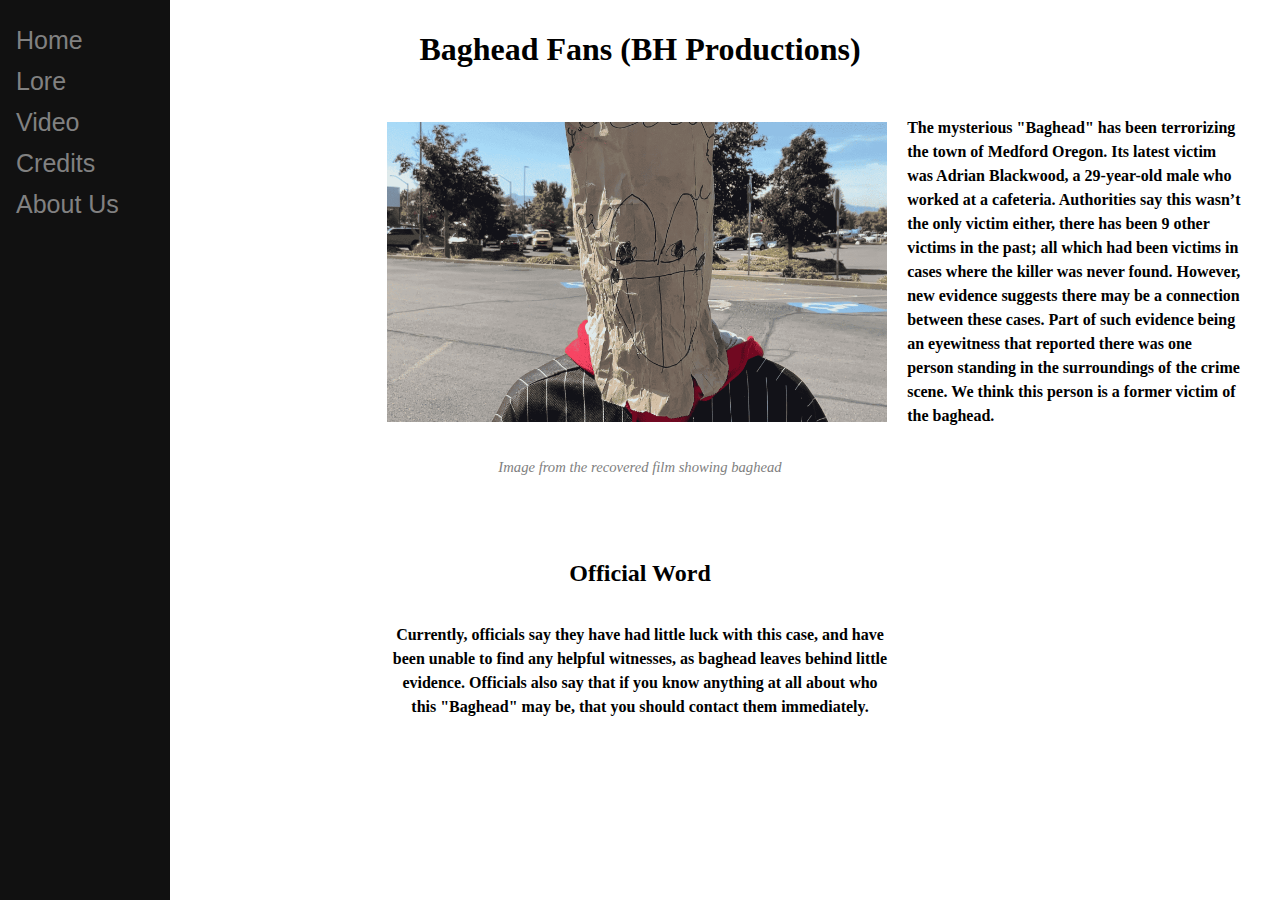
<file: index.html>
<!DOCTYPE html>
<html lang="en">

<head>
	<title>Baghead Fans</title>
	<link rel="stylesheet" href="styles/styles.css">
	<link rel="stylesheet" href="styles/sidebar.css">
	<meta name="viewport" content="width=device-width, initial-scale=1">
</head>

<body>
	<h1 class="heading">Baghead Fans (BH Productions)</h1>
	<div class="sidenav">
		<a href="index.html">Home</a>
		<a href="lore.html">Lore</a>
		<a href="video.html">Video</a>
		<a href="credits.html">Credits</a>
		<a href="about.html">About Us</a>
	</div>
	<div class="container">
		<img src="Baghead_Compressed.png" alt="Baghead_Compressed" width="500" height="300">
		<!-- Cannon Birthday is May 1st 1995, go nuts -->
		<p id="story">
			The mysterious &quot;Baghead&quot; has been terrorizing the town of Medford Oregon. Its latest victim was 			Adrian Blackwood, a 29-year-old male who worked at a cafeteria. Authorities say this wasn’t the only 
			victim either, there has been 9 other victims in the past; all which had been victims in cases where the 
			killer was never found. However, new evidence suggests there may be a connection between these cases. Part 
			of such evidence being an eyewitness that reported there was one person standing in the surroundings of the 
			crime scene. We think this person is a former victim of the baghead. 
		</p>
	</div>
	<p id="image-subheading" class="subheading">Image from the recovered film showing baghead</p>
	<div class="content2">
		<h2>Official Word</h2>
		<p id="offical">
			Currently, officials say they have had little luck with this case, and have been unable to find any 
			helpful witnesses, as baghead leaves behind little evidence. Officials also say that if you know 
			anything at all about who this &quot;Baghead&quot; may be, that you should contact them immediately. 
		</p>
	</div>
</body>

</html>
</file>
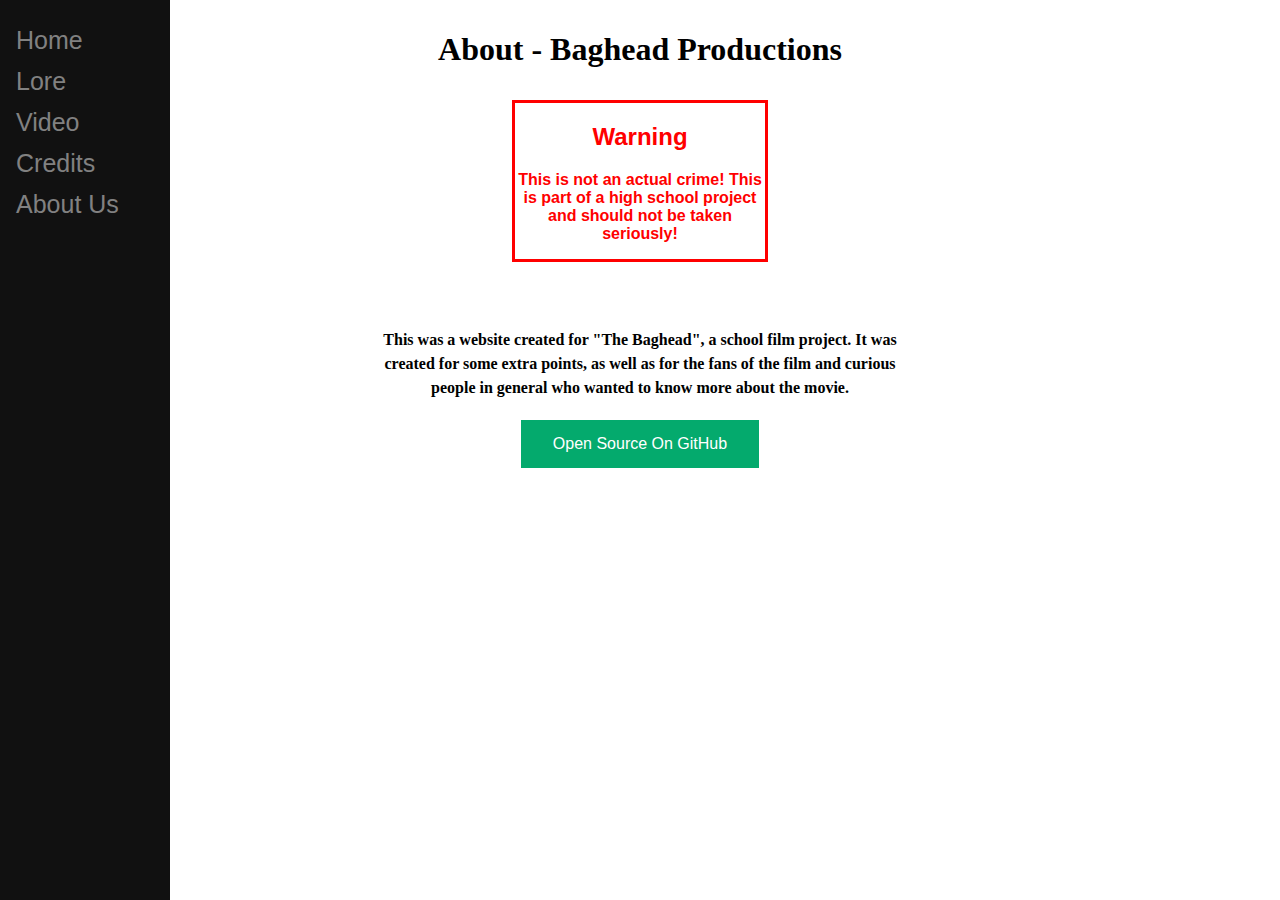
<file: about.html>
<!DOCTYPE html>
<html lang="en">

<head>
    <title>About - Baghead Fans</title>
    <link rel="stylesheet" href="styles/styles.css">
    <link rel="stylesheet" href="styles/aboutstyles.css">
    <link rel="stylesheet" href="styles/sidebar.css">
    <meta name="viewport" content="width=device-width, initial-scale=1">
</head>

<body>
    <h1 class="heading">About - Baghead Productions</h1>
    <div class="sidenav">
        <a href="index.html">Home</a>
        <a href="lore.html">Lore</a>
        <a href="video.html">Video</a>
        <a href="credits.html">Credits</a>
        <a href="about.html">About Us</a>
    </div>
    <div class="warning-border">
        <h2>Warning</h2>
        <p>
            This is not an actual crime! This is part of a high school project and should not be
            taken seriously!
        </p>
    </div>
    <div class="content">
        <p>
            This was a website created for &quot;The Baghead&quot;, a school film project. 
            It was created for some extra points, as well as for the fans of the film and 
            curious people in general who wanted to know more about the movie.
        </p>
    </div>
    <button class="button" type="button" onclick="window.open('https://github.com/baghead-official/baghead')">Open Source On GitHub</button>
</body>

</html>
</file>
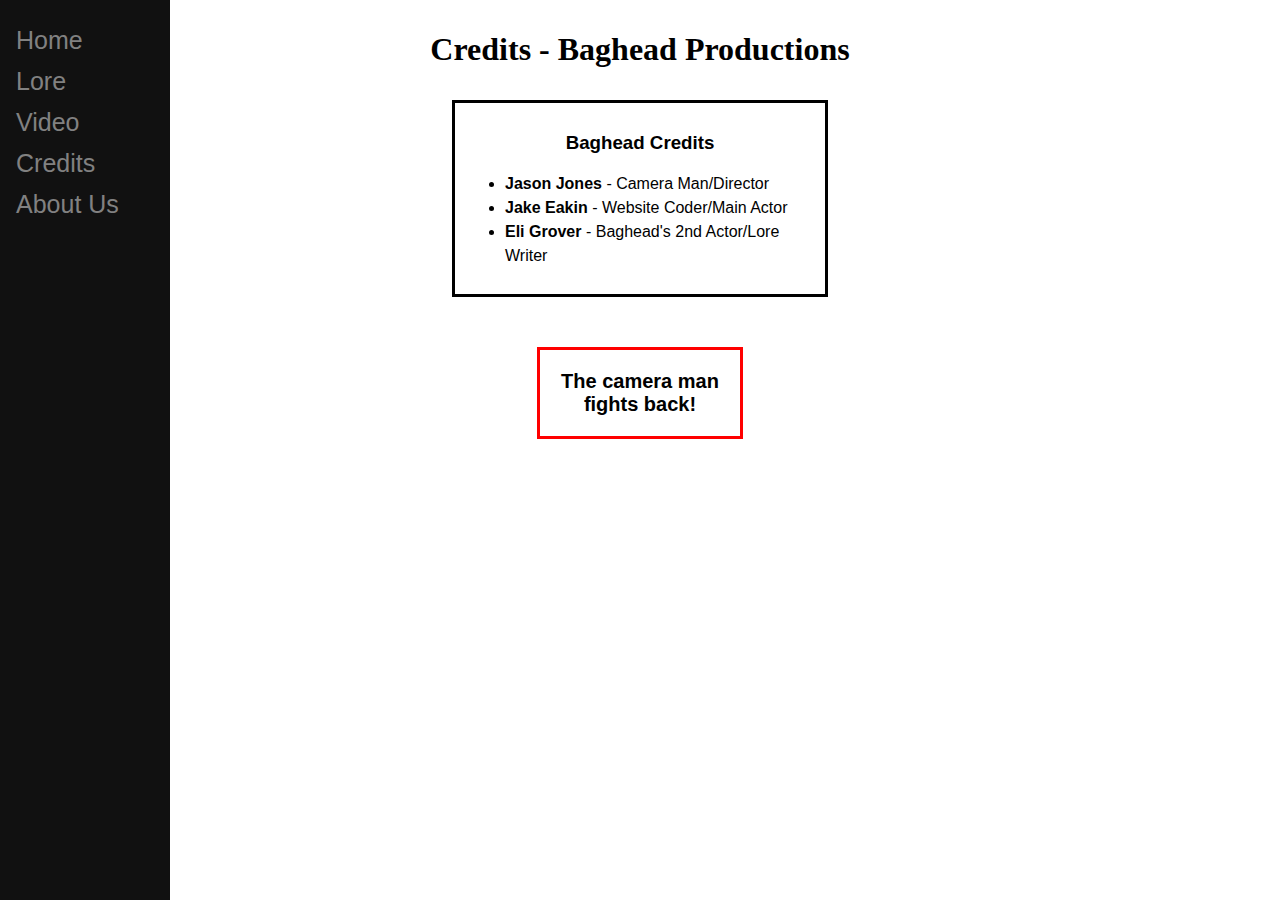
<file: credits.html>
<!DOCTYPE html>
<html lang="en">

<head>
    <title>Credits - Baghead Fans</title>
    <link rel="stylesheet" href="styles/styles.css">
    <link rel="stylesheet" href="styles/sidebar.css">
    <link rel="stylesheet" href="styles/creditstyles.css">
    <meta name="viewport" content="width=device-width, initial-scale=1">
</head>

<body>
    <h1 class="heading">Credits - Baghead Productions</h1>
    <div class="sidenav">
        <a href="index.html">Home</a>
        <a href="lore.html">Lore</a>
        <a href="video.html">Video</a>
        <a href="credits.html">Credits</a>
        <a href="about.html">About Us</a>
    </div>
    <div class="credits">
        <h3 id="credits">Baghead Credits</h3>
        <div class="list-container">
            <ul class="mylist">
                <li><b>Jason Jones</b> - Camera Man/Director</li>
                <li><b>Jake Eakin</b> - Website Coder/Main Actor</li>
                <li><b>Eli Grover</b> - Baghead&apos;s 2nd Actor/Lore Writer</li>
            </ul>
        </div>
    </div>
    <div class="fight-back">
        <p>The camera man fights back!</p>
    </div>
</body>

</html>
</file>
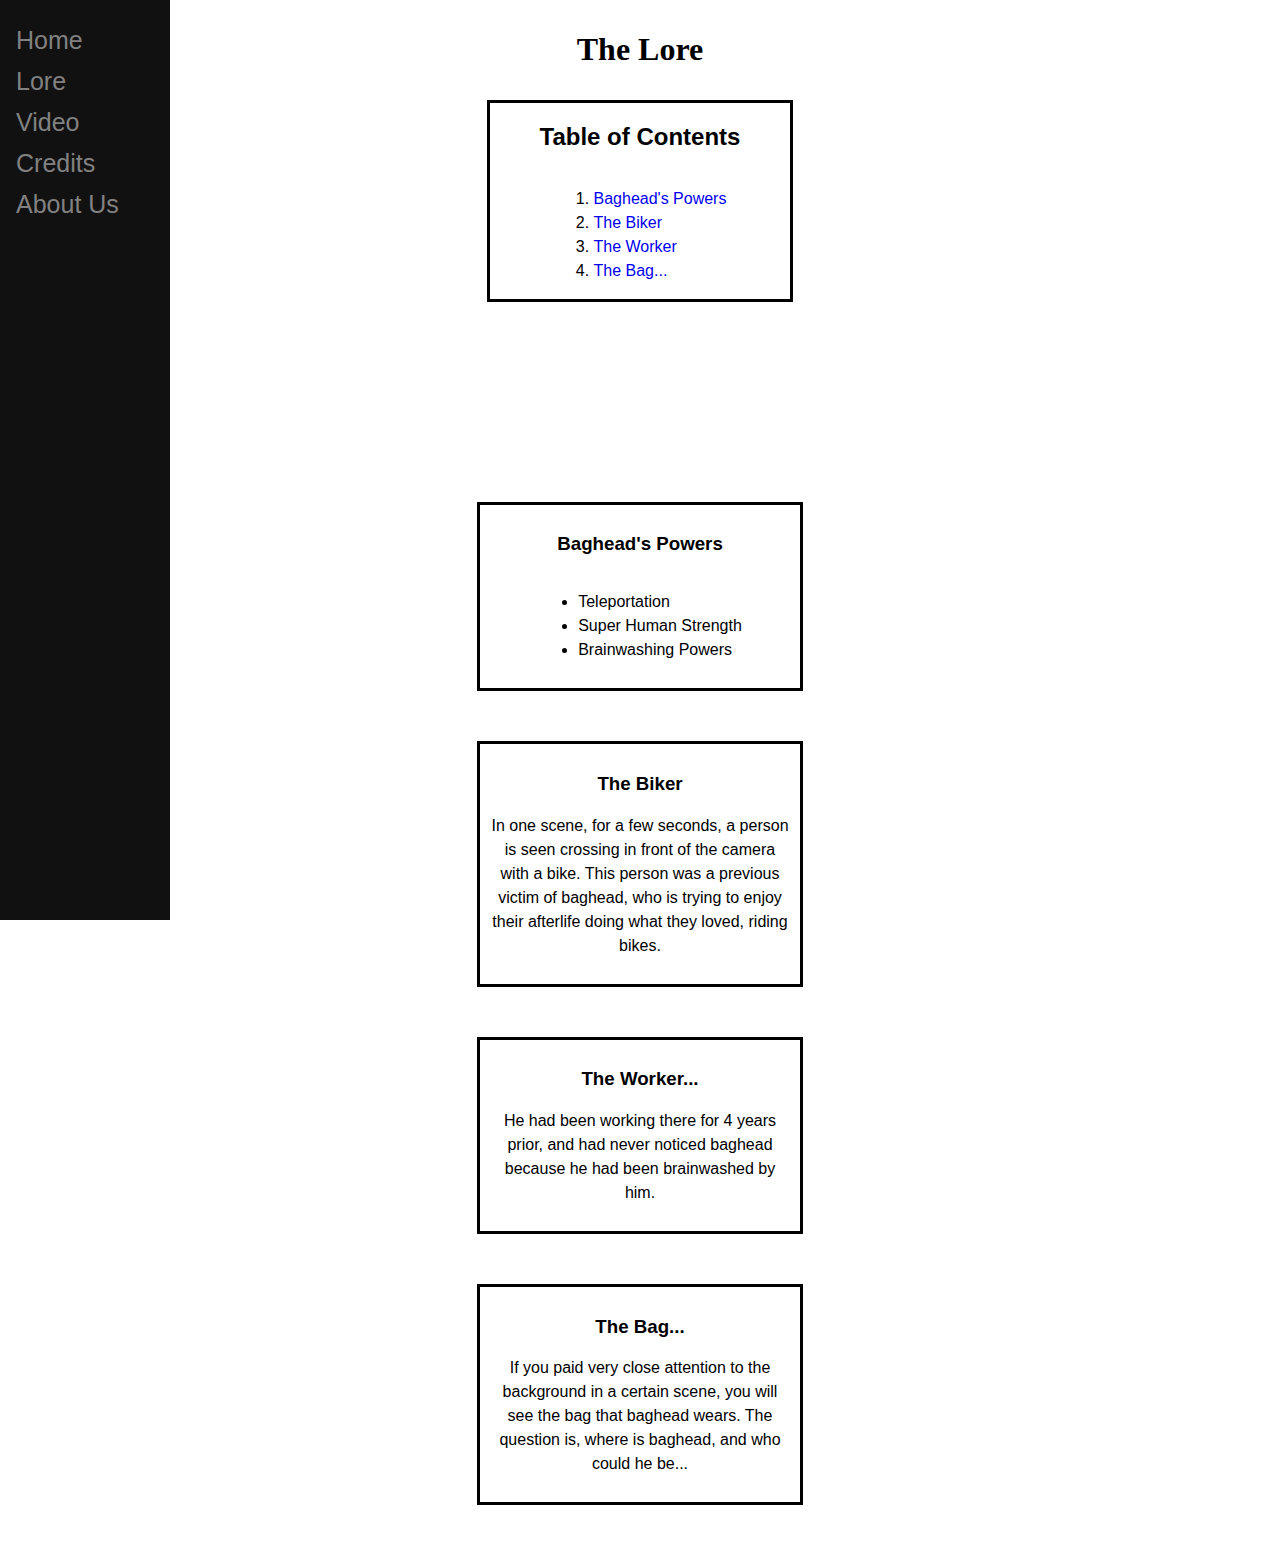
<file: lore.html>
<!DOCTYPE html>
<html lang="en">

<head>
    <title>Lore - Baghead Fans</title>
    <link rel="stylesheet" href="styles/styles.css">
    <link rel="stylesheet" href="styles/sidebar.css">
    <link rel="stylesheet" href="styles/lorestyles.css">
    <meta name="viewport" content="width=device-width, initial-scale=1">
</head>

<body>
    <h1 class="heading">The Lore</h1>
    <div class="sidenav">
        <a href="index.html">Home</a>
        <a href="lore.html">Lore</a>
        <a href="video.html">Video</a>
        <a href="credits.html">Credits</a>
        <a href="about.html">About Us</a>
    </div>
    <div class="table">
        <h2>Table of Contents</h2>
        <div class="list-container">
            <ol class="mylist">
                <li><a href="lore.html#bh-powers">Baghead&apos;s Powers</a></li>
                <li><a href="lore.html#the-biker">The Biker</a></li>
                <li><a href="lore.html#the-worker">The Worker</a></li>
                <li><a href="lore.html#the-bag">The Bag...</a></li>
            </ol>
        </div>
    </div>
    <div class="flex-container">
        <div class="list-container list-border">
            <h3 id="bh-powers">Baghead&apos;s Powers</h3>
            <ul class="mylist">
                <li>Teleportation</li>
                <li>Super Human Strength</li>
                <li>Brainwashing Powers</li>
            </ul>
        </div>
        <div class="list-container list-border">
            <h3 id="the-biker">The Biker</h3>
            <p>
                In one scene, for a few seconds, a person is seen crossing in front 
                of the camera with a bike. This person was a previous victim of baghead, 
                who is trying to enjoy their afterlife doing what they loved, riding bikes.
            </p>
        </div>
        <div class="list-container list-border">
            <h3 id="the-worker">The Worker...</h3>
            <!-- Incomplete Section -->
            <p>
                He had been working there for 4 years prior, and had never noticed 
                baghead because he had been brainwashed by him. 
            </p>
        </div>
        <div class="list-container list-border">
            <h3 id="the-bag">The Bag...</h3>
            <p>
                If you paid very close attention to the background in a certain scene,
                you will see the bag that baghead wears. The question is, where is
                baghead, and who could he be...
            </p>
        </div>
    </div>
</body>

</html>
</file>
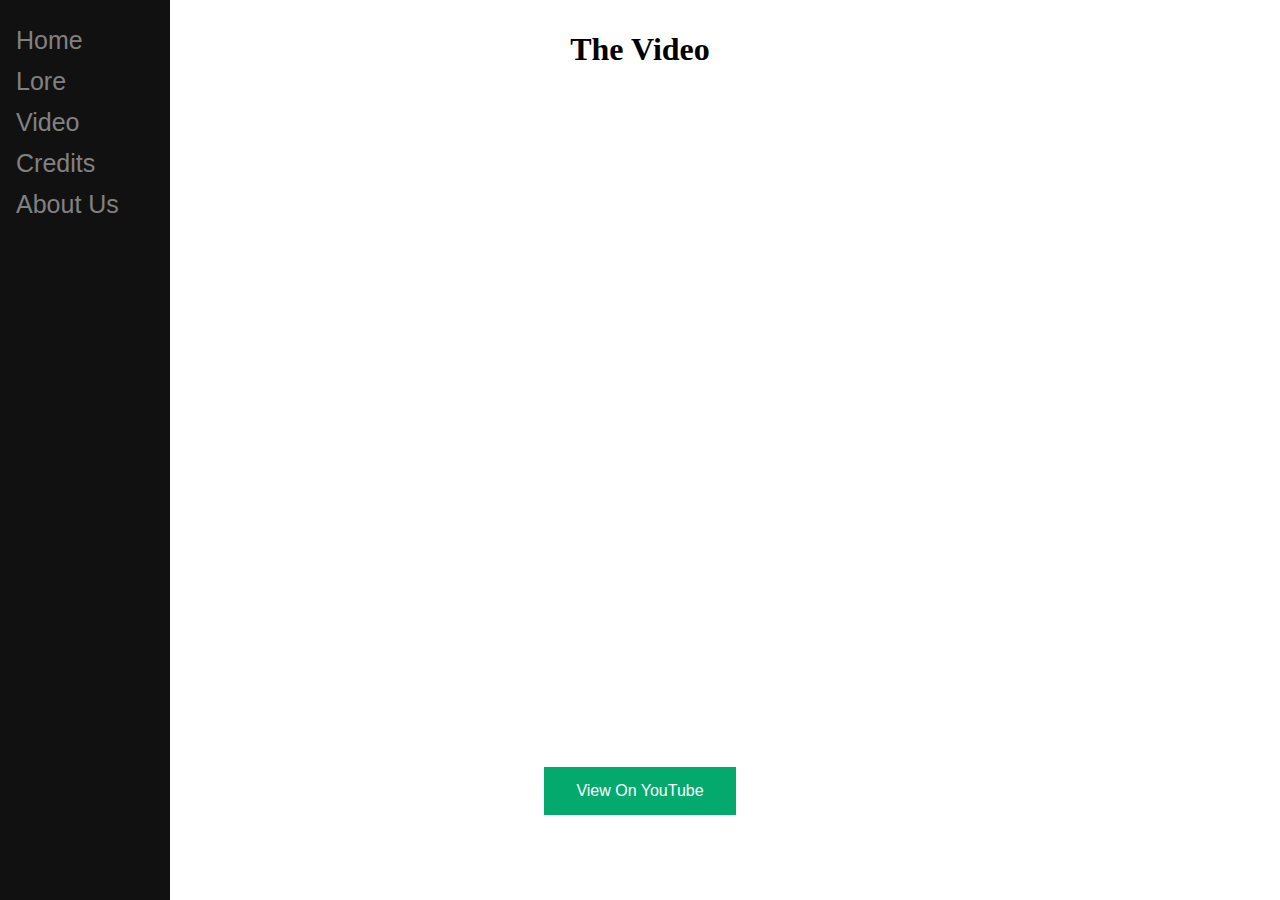
<file: video.html>
<!DOCTYPE html>
<html lang="en">
    <head>
        <title>Video - Baghead Fans</title>
        <link rel="stylesheet" href="styles/styles.css">
        <link rel="stylesheet" href="styles/vidstyles.css">
        <link rel="stylesheet" href="styles/sidebar.css">
        <meta name="viewport" content="width=device-width, initial-scale=1">
    </head>
    <body>
        <h1 class="heading">The Video</h1>
        <div class="sidenav">
            <a href="index.html">Home</a>
            <a href="lore.html">Lore</a>
            <a href="video.html">Video</a>
            <a href="credits.html">Credits</a>
            <a href="about.html">About Us</a>
        </div>
         <div class="film">
            <iframe width="950" height="635" src="https://www.youtube.com/embed/zXIeTu86C2Q" title="The Baghead" frameborder="0" allow="accelerometer; autoplay; clipboard-write; encrypted-media; gyroscope; picture-in-picture; web-share" referrerpolicy="strict-origin-when-cross-origin" allowfullscreen></iframe>
        </div>
        <button class="button" type="button" onclick="window.open('https://youtu.be/zXIeTu86C2Q')">View On YouTube</button>
    </body>
</html>
</file>
<file: styles/styles.css>
:root {
    scroll-behavior: smooth;
}

.heading {
    text-align: center;
    font-family: "Times New Roman", Times, serif;
    font-weight: bold;
    padding: 10px;
}

.subheading {
    color: #808080;
    font-style: italic;
    text-align: center;
    font-size: 11pt;
}

#story {
    margin-right: 30px;
    float: left;
    padding-left: 20px;
    font-size: 12pt;
    line-height: 1.5;
    font-weight: bold;
}

#offical {
    text-align: center;
    display: inline-block;
    max-width: 500px;
    font-weight: bold;
    line-height: 1.5;
}

.content2 {
    padding-top: 50px;
    text-align: center;
}

.container {
    display: flex;
    align-items: center;
    justify-content: center;
}

.container img{
    float: left;
    margin-left: 30%;
}
</file>
<file: styles/sidebar.css>
/* Navigation Menu */
.sidenav {
    width: 170px;
    height: 100%;
    position: fixed;
    z-index: 1;
    top: 0;
    left: 0;
    background-color: #111;
    overflow-x: hidden;
    padding-top: 20px;
}

.sidenav a {
    padding: 6px 8px 6px 16px;
    text-decoration: none;
    font-size: 25px;
    color: #818181;
    display: block;
    font-family: Arial, Helvetica, sans-serif;
}

.sidenav a:hover {
    color: #f1f1f1;
}

@media screen and (max-height: 450px) {
    .sidenav {
        padding-top: 15px;
    }
    .sidenav a {
      font-size: 18px;
    }
}
</file>
<file: styles/aboutstyles.css>
.content {
    padding-top: 50px;
    display: block;
    text-align: center;
    margin: auto;
    max-width: 550px;
    line-height: 1.5;
    font-weight: bold;
}

.warning-border {
    font-family: Arial, Helvetica, sans-serif;
    display: block;
    margin: auto;
    border: 3px solid red;
    text-align: center;
    width: 250px;
    color: red;
    font-weight: bold;
}

.button {
    background-color: #04aa6d;
    border: none;
    padding: 15px 32px;
    color: white;
    display: block;
    margin: auto;
    text-decoration: none;
    font-size: 16px;
    margin-top: 20px;
}

.button:hover {
    background-color: #007a4e;
    cursor: pointer;
}

#credits {
    border: 3px solid black;
    width: 300px;
    display: block;
    margin: auto;
}
</file>
<file: styles/creditstyles.css>
.credits {
    font-family: Arial, Helvetica, sans-serif;
    padding: 10px;
    border: 3px solid black;
    width: 350px;
    display: block;
    margin: auto;
}

.credits li {
    line-height: 1.5;
}

#credits {
    text-align: center;
}

.fight-back {
    border: 3px solid red;
    margin: auto;
    text-align: center;
    width: 200px;
    font-family: 'Comic Sans MS', cursive, sans-serif;
    margin-top: 50px;
    font-size: 15pt;
    font-weight: bold;
}
</file>
<file: styles/lorestyles.css>
body {
    font-family: Arial, Helvetica, sans-serif;
}

p {
    line-height: 1.5;
}

.list-border {
    border: 3px solid black;
    width: 300px;
    padding: 10px;
    margin-bottom: 50px;
    display: block;
    margin: auto;
    margin-bottom: 50px;
}

.list-container {
    text-align: center;
}

.mylist {
    display: inline-block;
    text-align: left;
    line-height: 1.5;
}

.table {
    border: 3px solid black;
    width: 300px;
    margin: auto;
    text-align: center;
    margin-bottom: 200px;
}

.table a {
    color: #0000ee;
    text-decoration: none;
    line-height: 1.5;
}

.table a:hover {
    color: #000;
    text-decoration: underline;
}

:target {
    background-color: yellow;
}
</file>
<file: styles/vidstyles.css>
.film {
    margin-top: 30px;
    margin-bottom: 20px;
    text-align: center;
}

.button {
    display: block;
    margin: auto;
    background-color: #04aa6d;
    color: white;
    font-size: 16px;
    padding: 15px 32px;
    border: none;
    text-decoration: none;
}

.button:hover {
    background-color: #00764b;
    cursor: pointer;
}
</file>
